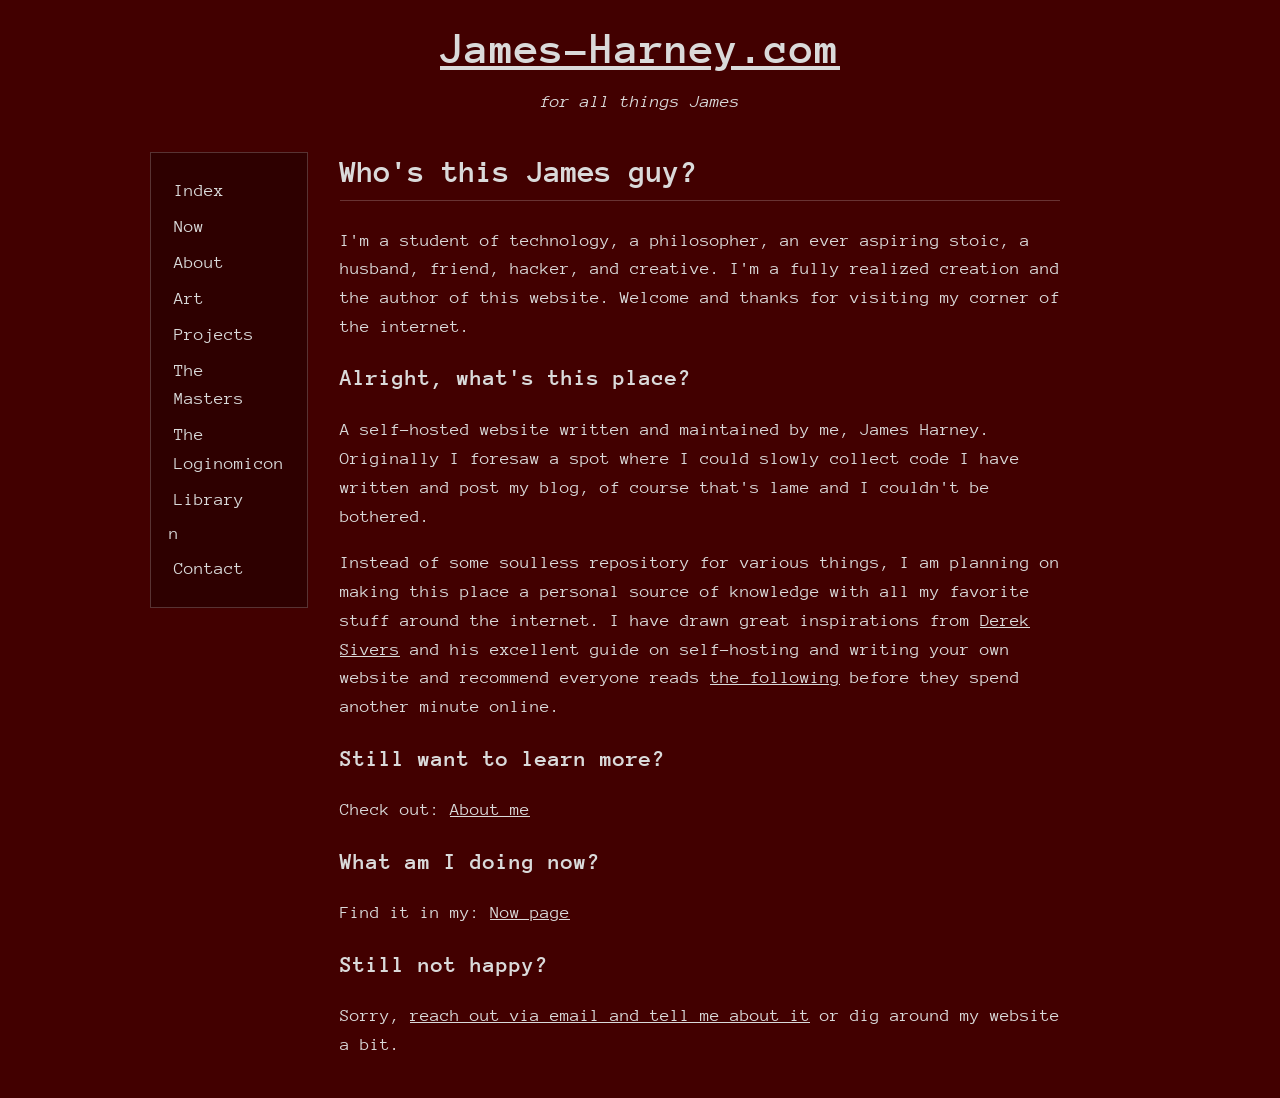
<file: index.html>
<!doctype html>
<html lang="en">
<head>
<meta charset="utf-8">
<title>James Harney's Home Page | index</title>
<meta name="viewport" content="width=device-width, initial-scale=1.0">
<link rel="stylesheet" href="style.css">
</head>
<body>
    <div class="header">
        <h1><a href="index.html">James-Harney.com</a></h1>
        <p class="subtitle">for all things James</p>
    </div>
    <div class="content-area">
        <nav class="menu">
            <a href="index.html">Index</a>
            <a href="now.html">Now</a>
            <a href="about.html">About</a>
            <a href="art.html">Art</a>
            <a href="projects.html">Projects</a>
            <a href="masters.html">The Masters</a>
            <a href="loginomicon.html">The Loginomicon</a>
            <a href="library.html">Library</a>n            <a href="contact.html">Contact</a>
        </nav>
        <div class="main-content">
            <section>
                <h2>Who's this James guy?</h2>
                <p>I'm a student of technology, a philosopher, an ever aspiring stoic, a husband, friend, hacker, and creative. I'm a fully realized creation and the author of this website. Welcome and thanks for visiting my corner of the internet.</p>
                <h3>Alright, what's this place?</h3>
                <p>A <a>self-hosted</a> website written and maintained by me, James Harney. Originally I foresaw a spot where I could slowly collect code I have written and post my blog, of course that's lame and I couldn't be bothered.</p>
                <p>Instead of some soulless repository for various things, I am planning on making this place a personal source of knowledge with all my favorite stuff around the internet. I have drawn great inspirations from <a href="https://sive.rs/">Derek Sivers</a> and his excellent guide on self-hosting and writing your own website and recommend everyone reads <a href="https://sive.rs/ti">the following</a> before they spend another minute online.</p>
                <h3>Still want to learn more?</h3>
                <p>Check out: <a href="about.html">About me</a></p>
                <h3>What am I doing now?</h3>
                <p>Find it in my: <a href="now.html">Now page</a></p>
                <h3>Still not happy?</h3>
                <p>Sorry, <a href="contact.html">reach out via email and tell me about it</a> or dig around my website a bit.</p>
            </section>
        </div>
    </div>
</body>
</html>
</file>
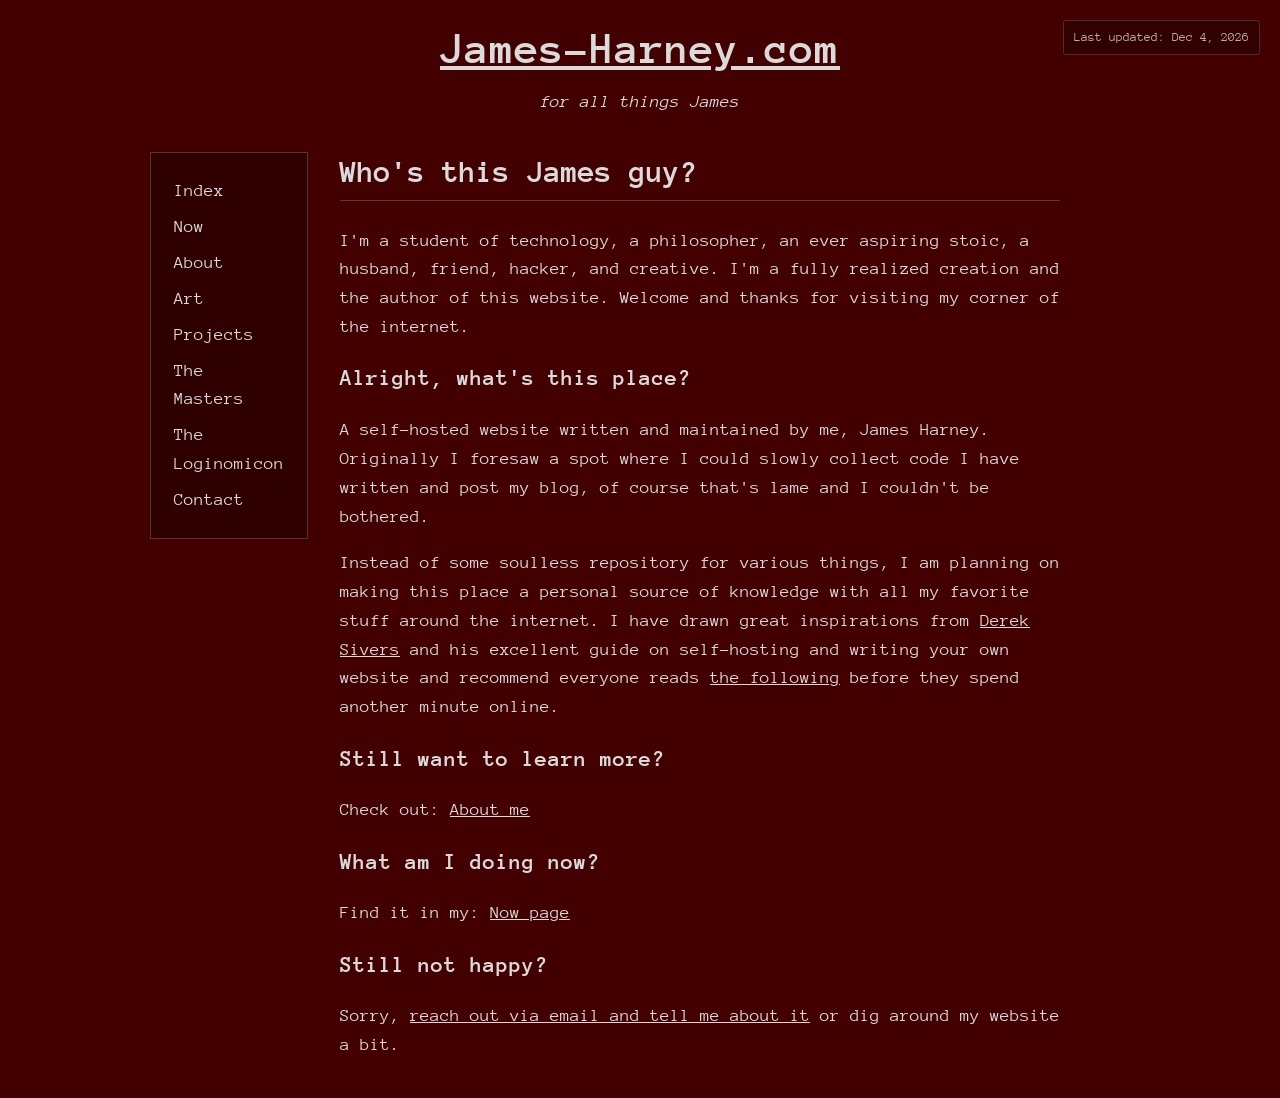
<file: htdocs/index.html>
<!doctype html>
<html lang="en">
<head>
<meta charset="utf-8">
<title>James Harney's Home Page | index</title>
<meta name="viewport" content="width=device-width, initial-scale=1.0">
<link rel="stylesheet" href="style.css">
</head>
<body>
    <div class="header">
        <div class="last-updated">
            Last updated: <span id="lastModified"></span>
        </div>
        <h1><a href="index.html">James-Harney.com</a></h1>
        <p class="subtitle">for all things James</p>
    </div>
    <script>
        document.getElementById('lastModified').textContent = new Date(document.lastModified).toLocaleDateString('en-US', {
            year: 'numeric',
            month: 'short',
            day: 'numeric'
        });
    </script>
    <div class="content-area">
        <nav class="menu">
            <a href="index.html">Index</a>
            <a href="now.html">Now</a>
            <a href="about.html">About</a>
            <a href="art.html">Art</a>
            <a href="projects.html">Projects</a>
            <a href="masters.html">The Masters</a>
            <a href="loginomicon.html">The Loginomicon</a>
            <a href="contact.html">Contact</a>
        </nav>
        <div class="main-content">
            <section>
                <h2>Who's this James guy?</h2>
                <p>I'm a student of technology, a philosopher, an ever aspiring stoic, a husband, friend, hacker, and creative. I'm a fully realized creation and the author of this website. Welcome and thanks for visiting my corner of the internet.</p>
                <h3>Alright, what's this place?</h3>
                <p>A <a>self-hosted</a> website written and maintained by me, James Harney. Originally I foresaw a spot where I could slowly collect code I have written and post my blog, of course that's lame and I couldn't be bothered.</p>
                <p>Instead of some soulless repository for various things, I am planning on making this place a personal source of knowledge with all my favorite stuff around the internet. I have drawn great inspirations from <a href="https://sive.rs/">Derek Sivers</a> and his excellent guide on self-hosting and writing your own website and recommend everyone reads <a href="https://sive.rs/ti">the following</a> before they spend another minute online.</p>
                <h3>Still want to learn more?</h3>
                <p>Check out: <a href="about.html">About me</a></p>
                <h3>What am I doing now?</h3>
                <p>Find it in my: <a href="now.html">Now page</a></p>
                <h3>Still not happy?</h3>
                <p>Sorry, <a href="contact.html">reach out via email and tell me about it</a> or dig around my website a bit.</p>
            </section>
        </div>
    </div>
</body>
</html>
</file>
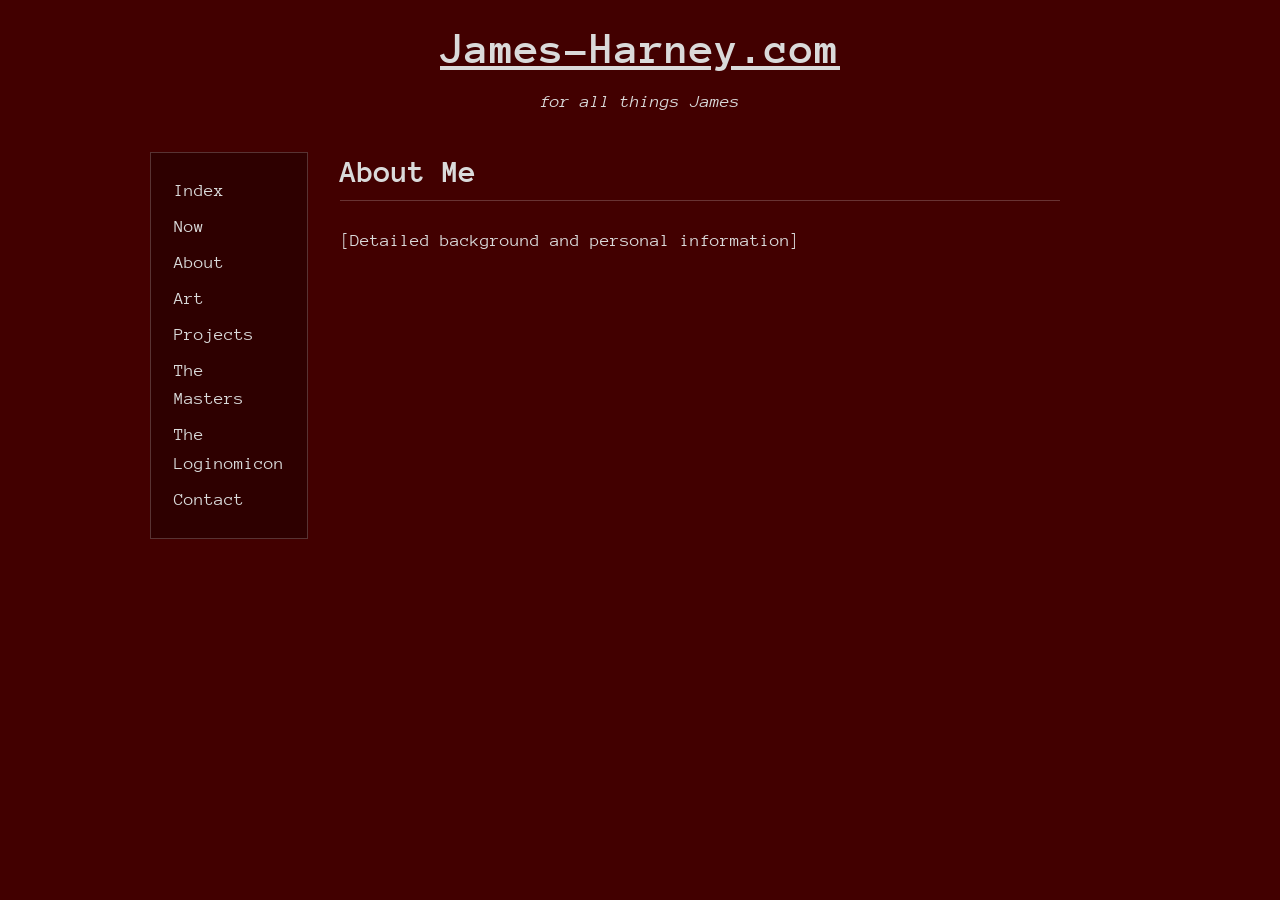
<file: about.html>
<!doctype html>
<html lang="en">
<head>
<meta charset="utf-8">
<title>James Harney's About Page | about</title>
<meta name="viewport" content="width=device-width, initial-scale=1.0">
<link rel="stylesheet" href="style.css">
</head>
<body>
    <div class="header">
        <h1><a href="index.html">James-Harney.com</a></h1>
        <p class="subtitle">for all things James</p>
    </div>
    <div class="content-area">
        <nav class="menu">
            <a href="index.html">Index</a>
            <a href="now.html">Now</a>
            <a href="about.html">About</a>
            <a href="art.html">Art</a>
            <a href="projects.html">Projects</a>
            <a href="masters.html">The Masters</a>
            <a href="loginomicon.html">The Loginomicon</a>
            <a href="contact.html">Contact</a>
        </nav>
        <div class="main-content">
            <section>
                <h2>About Me</h2>
                <p>[Detailed background and personal information]</p>
            </section>
        </div>
    </div>
</body>
</html>
</file>
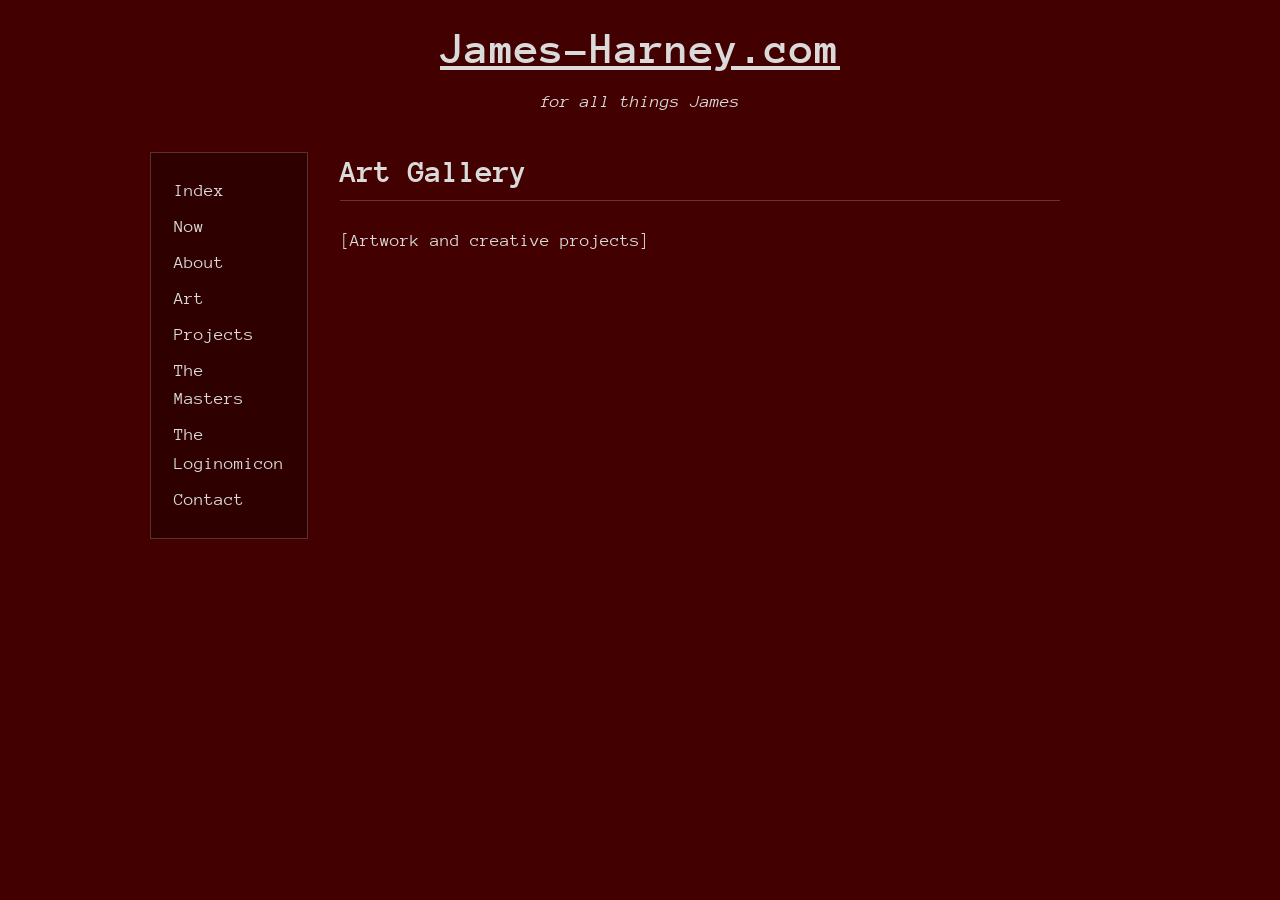
<file: art.html>
<!doctype html>
<html lang="en">
<head>
<meta charset="utf-8">
<title>James Harney's Art | art</title>
<meta name="viewport" content="width=device-width, initial-scale=1.0">
<link rel="stylesheet" href="style.css">
</head>
<body>
    <div class="header">
        <h1><a href="index.html">James-Harney.com</a></h1>
        <p class="subtitle">for all things James</p>
    </div>
    <div class="content-area">
        <nav class="menu">
            <a href="index.html">Index</a>
            <a href="now.html">Now</a>
            <a href="about.html">About</a>
            <a href="art.html">Art</a>
            <a href="projects.html">Projects</a>
            <a href="masters.html">The Masters</a>
            <a href="loginomicon.html">The Loginomicon</a>
            <a href="contact.html">Contact</a>
        </nav>
        <div class="main-content">
            <section>
                <h2>Art Gallery</h2>
                <p>[Artwork and creative projects]</p>
            </section>
        </div>
    </div>
</body>
</html>
</file>
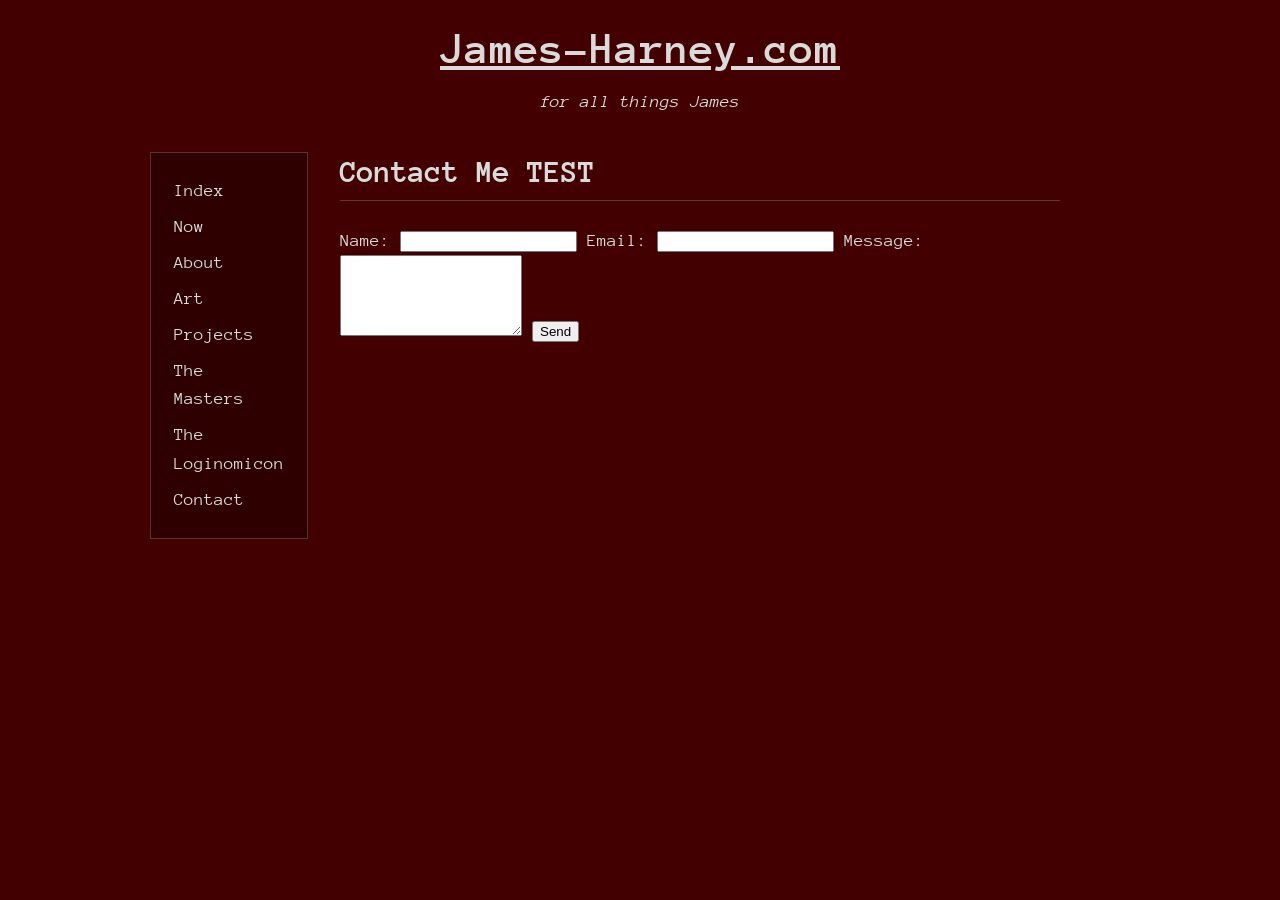
<file: contact.html>
<!doctype html>
<html lang="en">
<head>
<meta charset="utf-8">
<title>James Harney's Contact Page | contact</title>
<meta name="viewport" content="width=device-width, initial-scale=1.0">
<link rel="stylesheet" href="style.css">
</head>
<body>
    <div class="header">
        <h1><a href="index.html">James-Harney.com</a></h1>
        <p class="subtitle">for all things James</p>
    </div>
    <div class="content-area">
        <nav class="menu">
            <a href="index.html">Index</a>
            <a href="now.html">Now</a>
            <a href="about.html">About</a>
            <a href="art.html">Art</a>
            <a href="projects.html">Projects</a>
            <a href="masters.html">The Masters</a>
            <a href="loginomicon.html">The Loginomicon</a>
            <a href="contact.html">Contact</a>
        </nav>
        <div class="main-content">
            <section>
                <h2>Contact Me TEST</h2>
                <form action="process_form.php" method="post">
                    <label for="name">Name:</label>
                    <input type="text" id="name" name="name" required>
                    
                    <label for="email">Email:</label>
                    <input type="email" id="email" name="email" required>
                    
                    <label for="message">Message:</label>
                    <textarea id="message" name="message" rows="5" required></textarea>
                    
                    <button type="submit">Send</button>
                </form>
            </section>
        </div>
    </div>
</body>

</html>
</file>
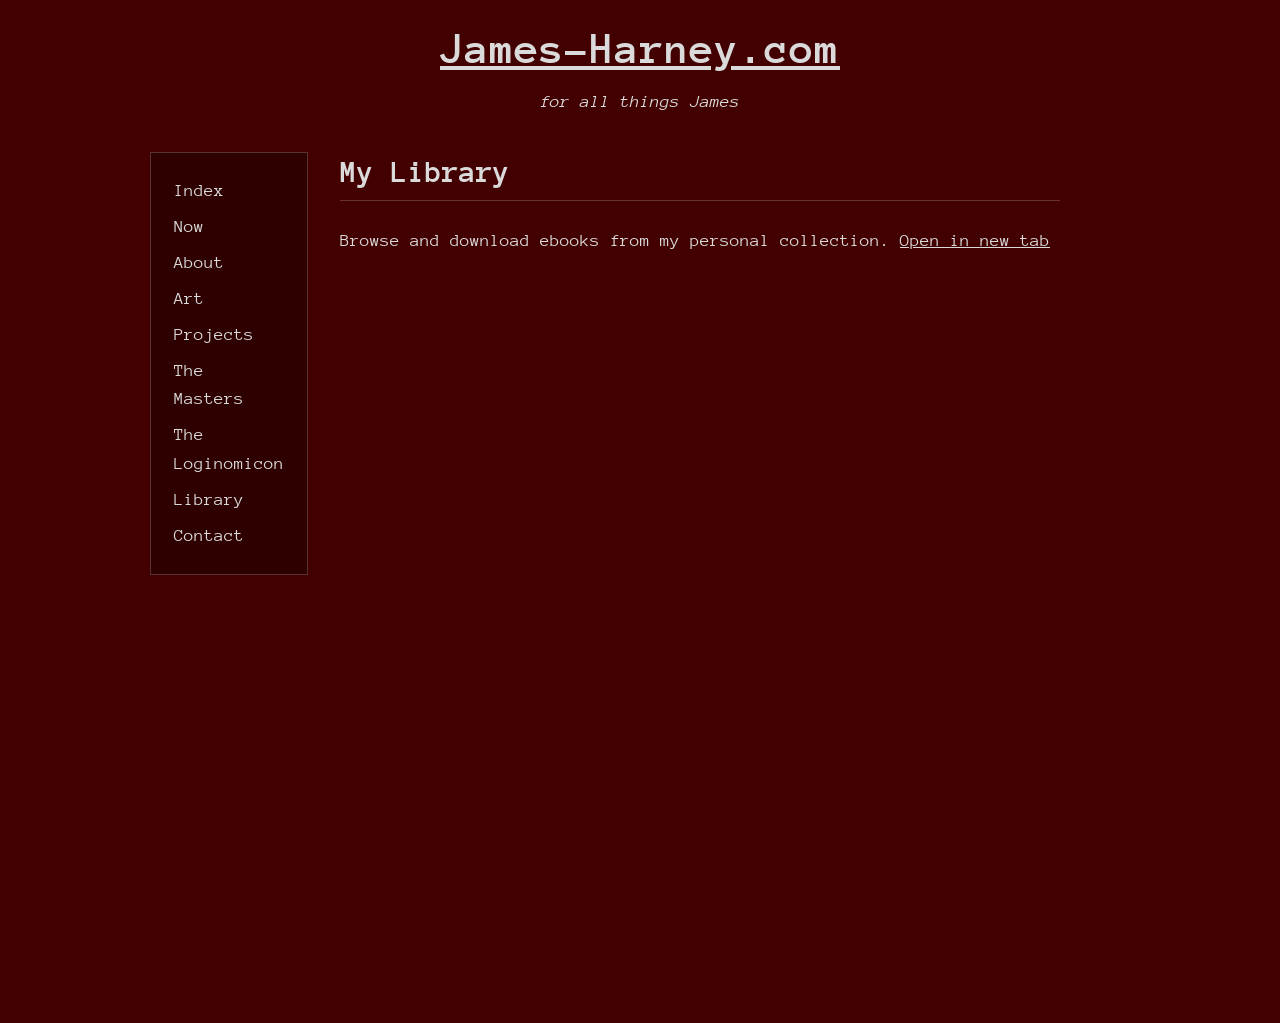
<file: library.html>
<!doctype html>
<html lang="en">
<head>
<meta charset="utf-8">
<title>James Harney's Home Page | Library</title>
<meta name="viewport" content="width=device-width, initial-scale=1.0">
<link rel="stylesheet" href="style.css">
<style>
.library-frame {
    width: 100%;
    height: 80vh;
    border: none;
    border-radius: 4px;
}
</style>
</head>
<body>
    <div class="header">
        <h1><a href="index.html">James-Harney.com</a></h1>
        <p class="subtitle">for all things James</p>
    </div>
    <div class="content-area">
        <nav class="menu">
            <a href="index.html">Index</a>
            <a href="now.html">Now</a>
            <a href="about.html">About</a>
            <a href="art.html">Art</a>
            <a href="projects.html">Projects</a>
            <a href="masters.html">The Masters</a>
            <a href="loginomicon.html">The Loginomicon</a>
            <a href="library.html">Library</a>
            <a href="contact.html">Contact</a>
        </nav>
        <div class="main-content">
            <section>
                <h2>My Library</h2>
                <p>Browse and download ebooks from my personal collection. <a href="https://books.james-harney.com" target="_blank">Open in new tab</a></p>
                <iframe src="https://books.james-harney.com" class="library-frame"></iframe>
            </section>
        </div>
    </div>
</body>
</html>
</file>
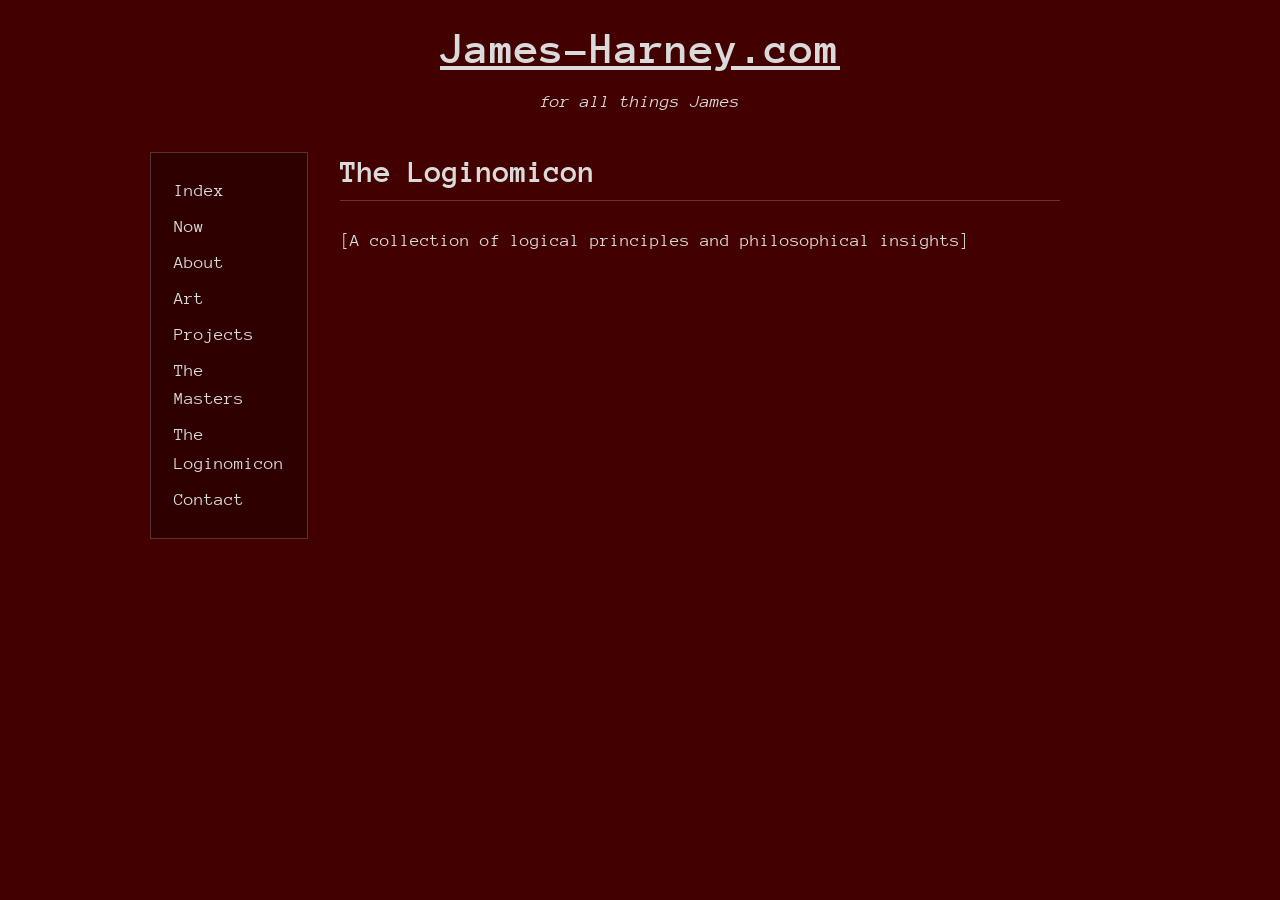
<file: loginomicon.html>
<!doctype html>
<html lang="en">
<head>
<meta charset="utf-8">
<title>James Harney's Loginomicon | loginomicon</title>
<meta name="viewport" content="width=device-width, initial-scale=1.0">
<link rel="stylesheet" href="style.css">
</head>
<body>
    <div class="header">
        <h1><a href="index.html">James-Harney.com</a></h1>
        <p class="subtitle">for all things James</p>
    </div>
    <div class="content-area">
        <nav class="menu">
            <a href="index.html">Index</a>
            <a href="now.html">Now</a>
            <a href="about.html">About</a>
            <a href="art.html">Art</a>
            <a href="projects.html">Projects</a>
            <a href="masters.html">The Masters</a>
            <a href="loginomicon.html">The Loginomicon</a>
            <a href="contact.html">Contact</a>
        </nav>
        <div class="main-content">
            <section>
                <h2>The Loginomicon</h2>
                <p>[A collection of logical principles and philosophical insights]</p>
            </section>
        </div>
    </div>
</body>
</html>
</file>
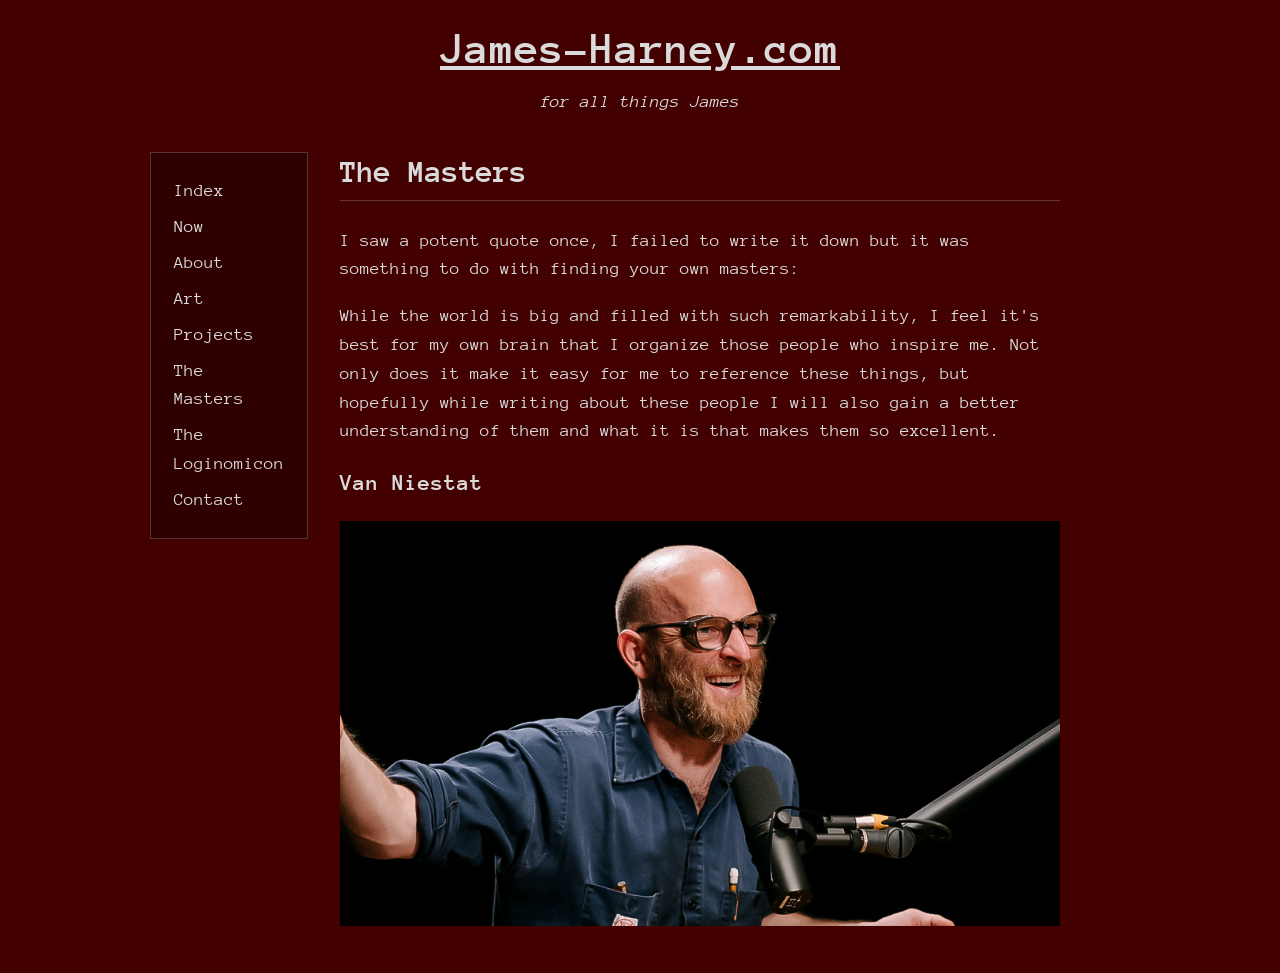
<file: masters.html>
<!doctype html>
<html lang="en">
<head>
<meta charset="utf-8">
<title>James Harney's Masters Page | masters</title>
<meta name="viewport" content="width=device-width, initial-scale=1.0">
<link rel="stylesheet" href="style.css">
</head>
<body>
    <div class="header">
        <h1><a href="index.html">James-Harney.com</a></h1>
        <p class="subtitle">for all things James</p>
    </div>
    <div class="content-area">
        <nav class="menu">
            <a href="index.html">Index</a>
            <a href="now.html">Now</a>
            <a href="about.html">About</a>
            <a href="art.html">Art</a>
            <a href="projects.html">Projects</a>
            <a href="masters.html">The Masters</a>
            <a href="loginomicon.html">The Loginomicon</a>
            <a href="contact.html">Contact</a>
        </nav>
        <div class="main-content">
            <section>
                <h2>The Masters</h2>
                <p>I saw a potent quote once, I failed to write it down but it was something to do with finding your own masters:</p>
                <p>While the world is big and filled with such remarkability, I feel it's best for my own brain that I organize those people who inspire me. Not only does it make it easy for me to reference these things, but hopefully while writing about these people I will also gain a better understanding of them and what it is that makes them so excellent.</p>
            </section>
            <section>
                <h3>Van Niestat</h3>
                <p>
                    <img src="img/Van-Neistat.jpg" alt="Van Neistat" style="width: 100%;">
                    <p></p>
                </p>
            </section>
        </div>
    </div>
</body>
</html>
</file>
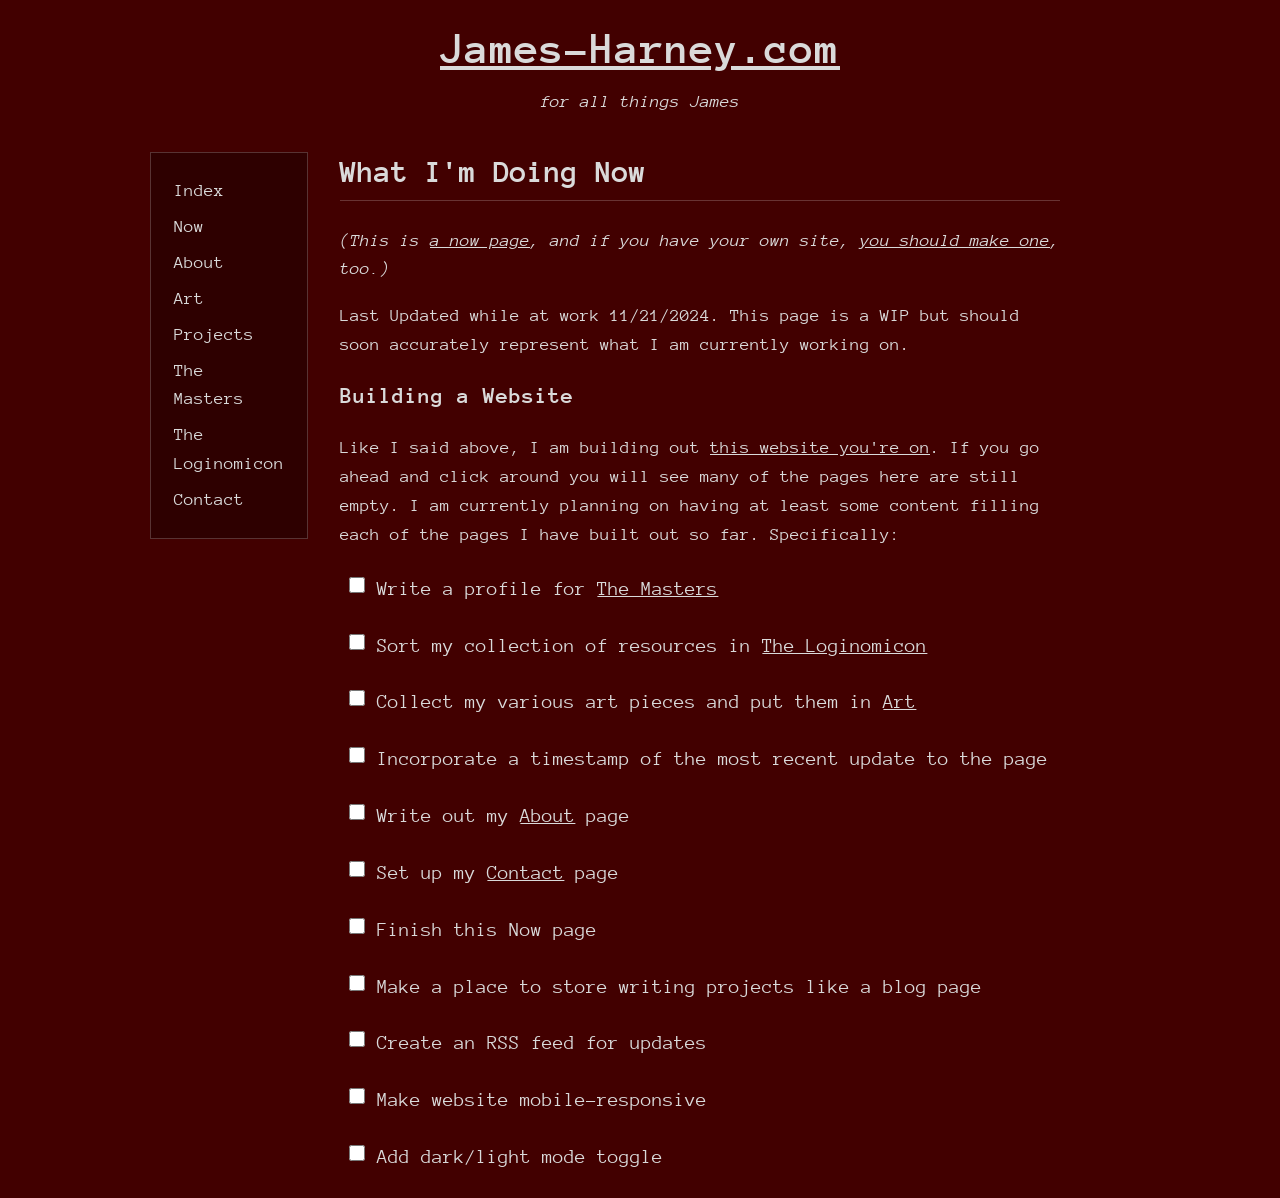
<file: now.html>
<!doctype html>
<html lang="en">
<head>
<meta charset="utf-8">
<title>James Harney's Now Page | now</title>
<meta name="viewport" content="width=device-width, initial-scale=1.0">
<link rel="stylesheet" href="style.css">
</head>
<body>
    <div class="header">
        <h1><a href="index.html">James-Harney.com</a></h1>
        <p class="subtitle">for all things James</p>
    </div>
    <div class="content-area">
        <nav class="menu">
            <a href="index.html">Index</a>
            <a href="now.html">Now</a>
            <a href="about.html">About</a>
            <a href="art.html">Art</a>
            <a href="projects.html">Projects</a>
            <a href="masters.html">The Masters</a>
            <a href="loginomicon.html">The Loginomicon</a>
            <a href="contact.html">Contact</a>
        </nav>
        <div class="main-content">
            <section>
                <h2>What I'm Doing Now</h2>
                <p class="subtitle">(This is <a href="https://nownownow.com/about">a now page</a>, and if you have your own site, <a href="https://nownownow.com/about">you should make one</a>, too.)</p>
                <p>Last Updated while at work 11/21/2024. This page is a WIP but should soon accurately represent what I am currently working on.</p>
                <h3>Building a Website</h3>
                <p>Like I said above, I am building out <a href="index.html">this website you're on</a>. If you go ahead and click around you will see many of the pages here are still empty. I am currently planning on having at least some content filling each of the pages I have built out so far. Specifically:</p>
                <div class="section">
                    <div class="checklist">
                      <label class="checklist-item">
                        <input type="checkbox">
                        <span class="task-text">Write a profile for <a href="masters.html">The Masters</a></span>
                      </label>
                      <label class="checklist-item">
                        <input type="checkbox">
                        <span class="task-text">Sort my collection of resources in <a href="loginomicon.html">The Loginomicon</a></span>
                      </label>
                      <label class="checklist-item">
                        <input type="checkbox">
                        <span class="task-text">Collect my various art pieces and put them in <a href="art.html">Art</a></span>
                      </label>
                      <label class="checklist-item">
                        <input type="checkbox">
                        <span class="task-text">Incorporate a timestamp of the most recent update to the page</span>
                      </label>
                      <label class="checklist-item">
                        <input type="checkbox">
                        <span class="task-text">Write out my <a href="about.html">About</a> page</span>
                      </label>
                      <label class="checklist-item">
                        <input type="checkbox">
                        <span class="task-text">Set up my <a href="contact.html">Contact</a> page</span>
                      </label>
                      <label class="checklist-item">
                        <input type="checkbox">
                        <span class="task-text">Finish this Now page</span>
                      </label>
                      <label class="checklist-item">
                        <input type="checkbox">
                        <span class="task-text">Make a place to store writing projects like a blog page</span>
                      </label>
                      <label class="checklist-item">
                        <input type="checkbox">
                        <span class="task-text">Create an RSS feed for updates</span>
                      </label>
                      <label class="checklist-item">
                        <input type="checkbox">
                        <span class="task-text">Make website mobile-responsive</span>
                      </label>
                      <label class="checklist-item">
                        <input type="checkbox">
                        <span class="task-text">Add dark/light mode toggle</span>
                      </label>
                    </div>
                </div>
            </section>
        </div>
    </div>
</body>
</html>
</file>
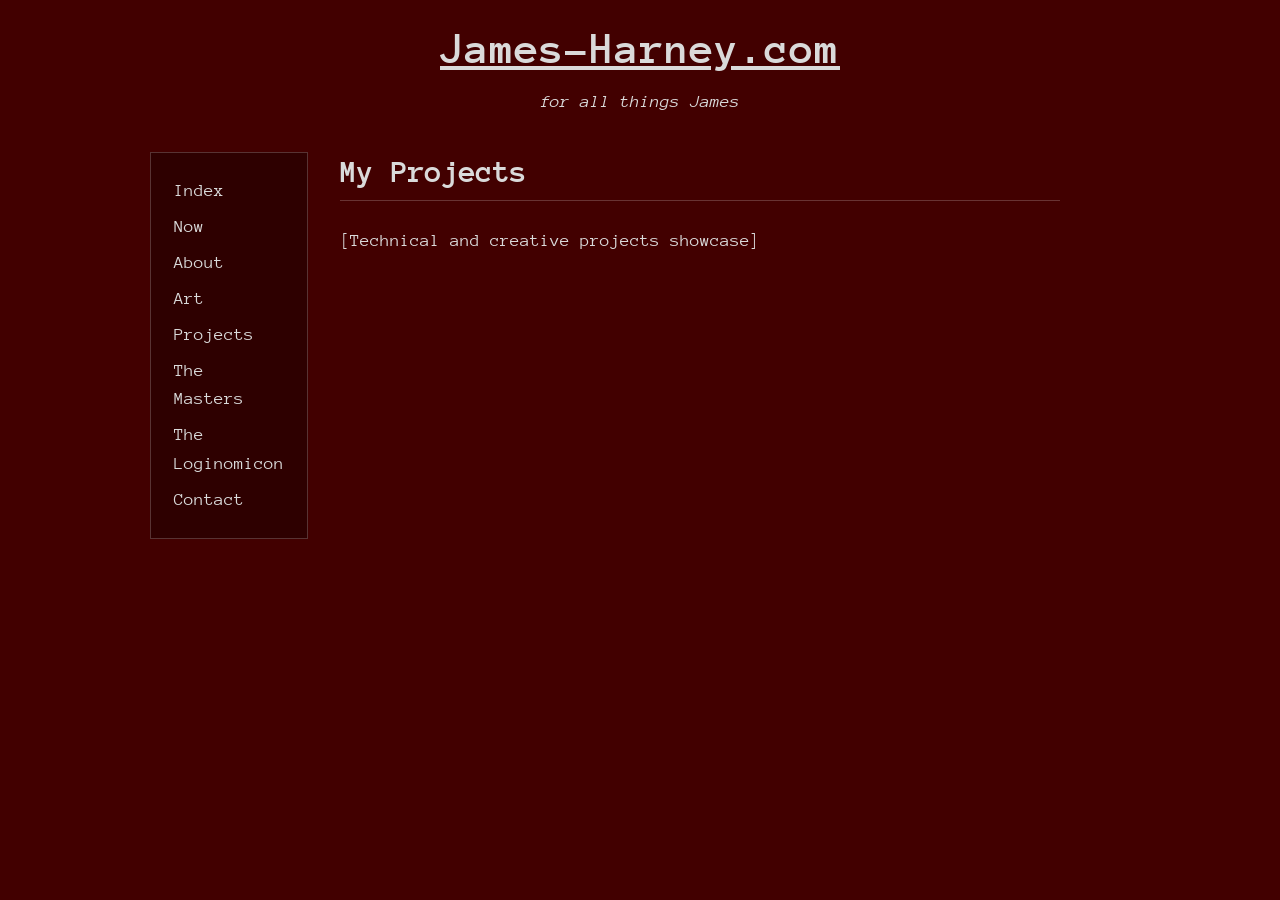
<file: projects.html>
<!doctype html>
<html lang="en">
<head>
<meta charset="utf-8">
<title>James Harney's Projects | projects</title>
<meta name="viewport" content="width=device-width, initial-scale=1.0">
<link rel="stylesheet" href="style.css">
</head>
<body>
    <div class="header">
        <h1><a href="index.html">James-Harney.com</a></h1>
        <p class="subtitle">for all things James</p>
    </div>
    <div class="content-area">
        <nav class="menu">
            <a href="index.html">Index</a>
            <a href="now.html">Now</a>
            <a href="about.html">About</a>
            <a href="art.html">Art</a>
            <a href="projects.html">Projects</a>
            <a href="masters.html">The Masters</a>
            <a href="loginomicon.html">The Loginomicon</a>
            <a href="contact.html">Contact</a>
        </nav>
        <div class="main-content">
            <section>
                <h2>My Projects</h2>
                <p>[Technical and creative projects showcase]</p>
            </section>
        </div>
    </div>
</body>
</html>
</file>
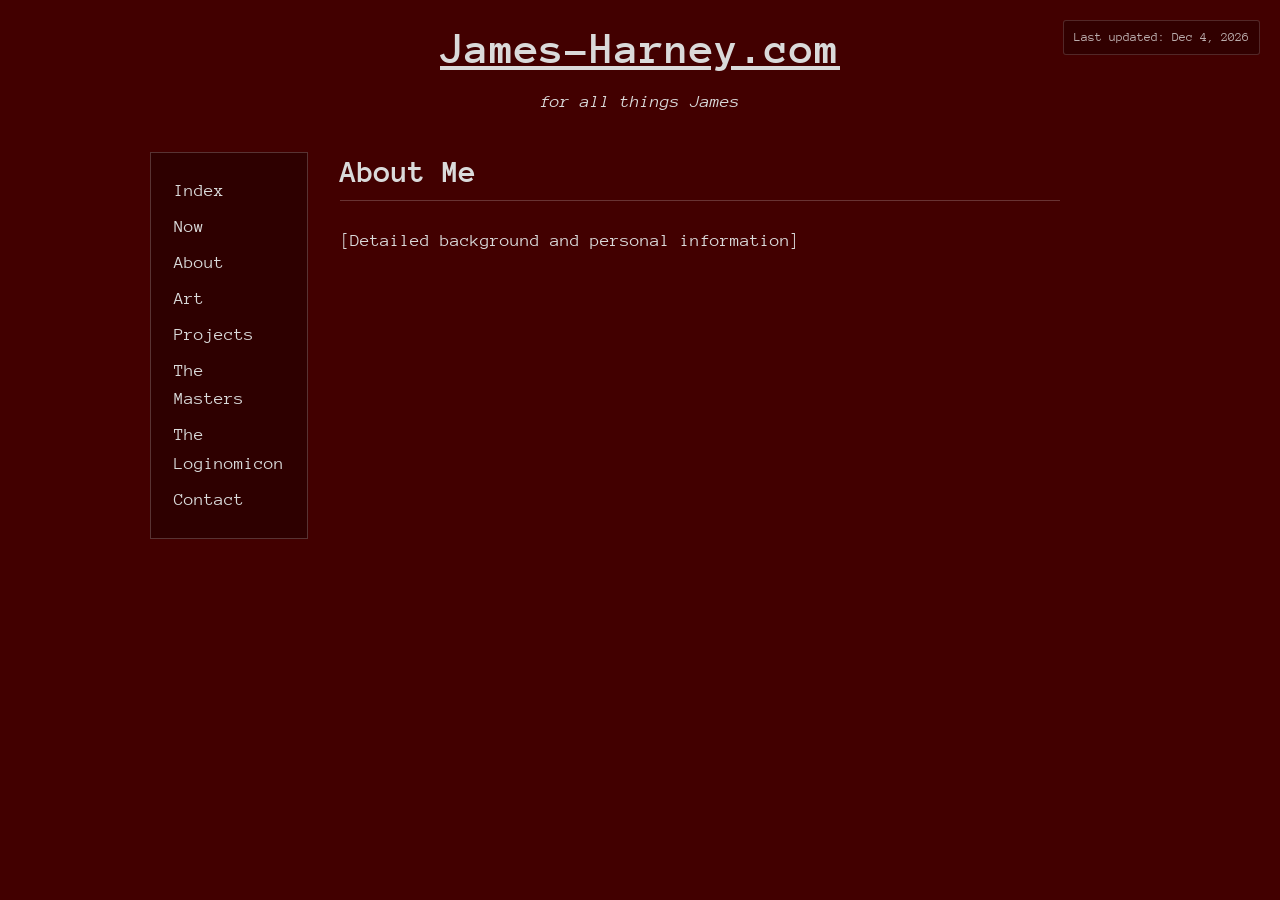
<file: htdocs/about.html>
<!doctype html>
<html lang="en">
<head>
<meta charset="utf-8">
<title>James Harney's About Page | about</title>
<meta name="viewport" content="width=device-width, initial-scale=1.0">
<link rel="stylesheet" href="style.css">
</head>
<body>
    <div class="header">
        <div class="last-updated">
            Last updated: <span id="lastModified"></span>
        </div>
        <h1><a href="index.html">James-Harney.com</a></h1>
        <p class="subtitle">for all things James</p>
    </div>
    <script>
        document.getElementById('lastModified').textContent = new Date(document.lastModified).toLocaleDateString('en-US', {
            year: 'numeric',
            month: 'short',
            day: 'numeric'
        });
    </script>
    <div class="content-area">
        <nav class="menu">
            <a href="index.html">Index</a>
            <a href="now.html">Now</a>
            <a href="about.html">About</a>
            <a href="art.html">Art</a>
            <a href="projects.html">Projects</a>
            <a href="masters.html">The Masters</a>
            <a href="loginomicon.html">The Loginomicon</a>
            <a href="contact.html">Contact</a>
        </nav>
        <div class="main-content">
            <section>
                <h2>About Me</h2>
                <p>[Detailed background and personal information]</p>
            </section>
        </div>
    </div>
</body>
</html>
</file>
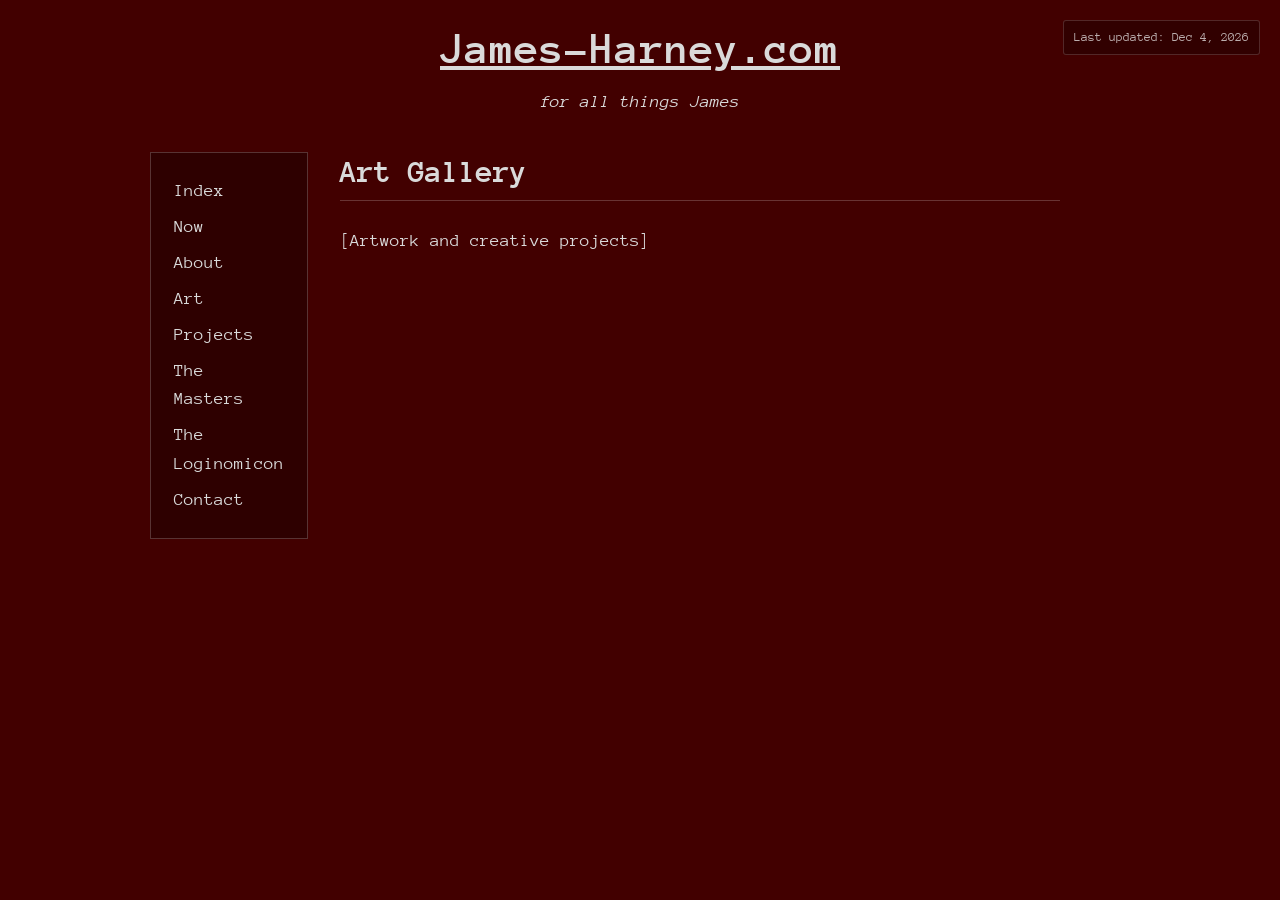
<file: htdocs/art.html>
<!doctype html>
<html lang="en">
<head>
<meta charset="utf-8">
<title>James Harney's Art | art</title>
<meta name="viewport" content="width=device-width, initial-scale=1.0">
<link rel="stylesheet" href="style.css">
</head>
<body>
    <div class="header">
        <div class="last-updated">
            Last updated: <span id="lastModified"></span>
        </div>
        <h1><a href="index.html">James-Harney.com</a></h1>
        <p class="subtitle">for all things James</p>
    </div>
    <script>
        document.getElementById('lastModified').textContent = new Date(document.lastModified).toLocaleDateString('en-US', {
            year: 'numeric',
            month: 'short',
            day: 'numeric'
        });
    </script>
    <div class="content-area">
        <nav class="menu">
            <a href="index.html">Index</a>
            <a href="now.html">Now</a>
            <a href="about.html">About</a>
            <a href="art.html">Art</a>
            <a href="projects.html">Projects</a>
            <a href="masters.html">The Masters</a>
            <a href="loginomicon.html">The Loginomicon</a>
            <a href="contact.html">Contact</a>
        </nav>
        <div class="main-content">
            <section>
                <h2>Art Gallery</h2>
                <p>[Artwork and creative projects]</p>
            </section>
        </div>
    </div>
</body>
</html>
</file>
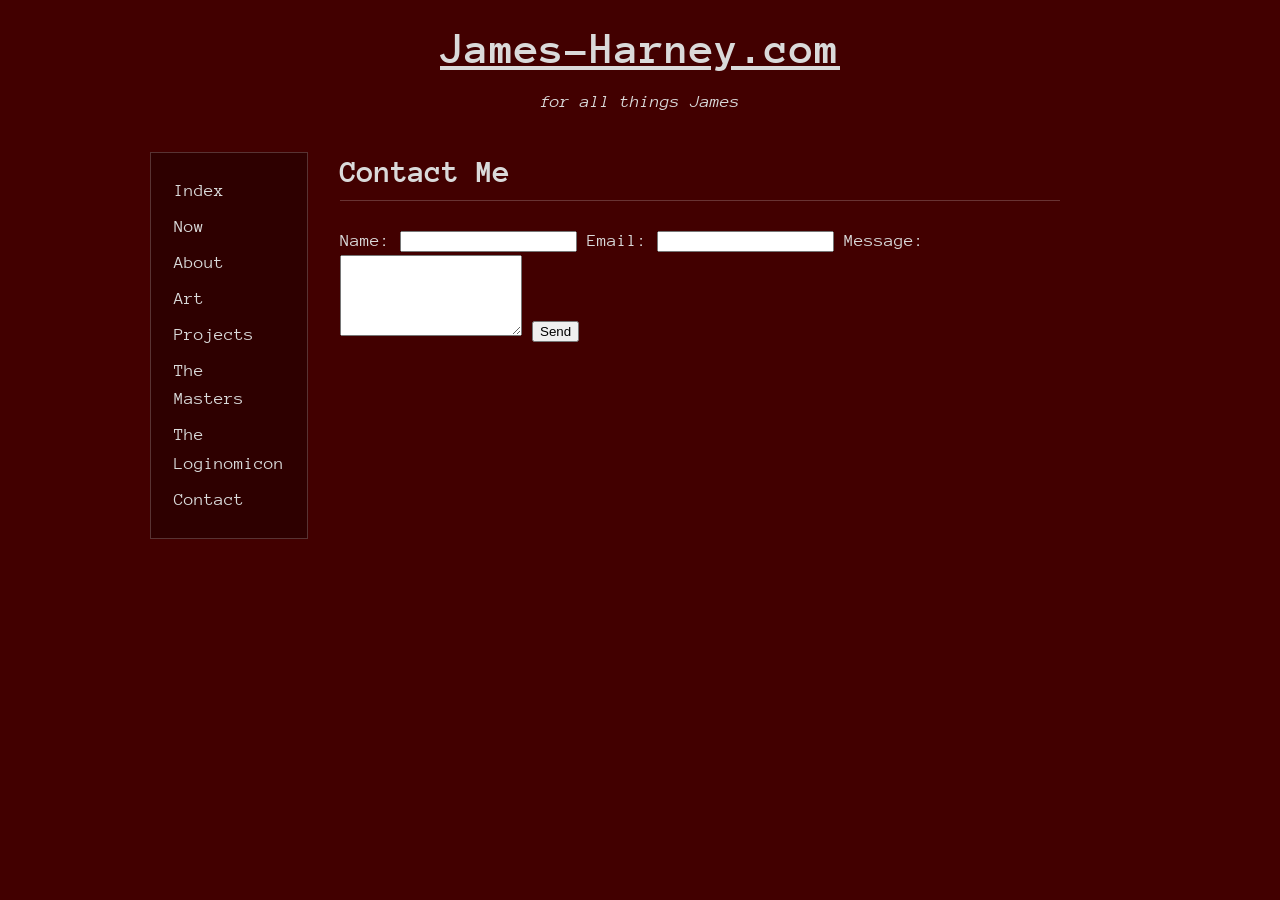
<file: htdocs/contact.html>
<!doctype html>
<html lang="en">
<head>
<meta charset="utf-8">
<title>James Harney's Contact Page | contact</title>
<meta name="viewport" content="width=device-width, initial-scale=1.0">
<link rel="stylesheet" href="style.css">
</head>
<body>
    <div class="header">
        <h1><a href="index.html">James-Harney.com</a></h1>
        <p class="subtitle">for all things James</p>
    </div>
    <div class="content-area">
        <nav class="menu">
            <a href="index.html">Index</a>
            <a href="now.html">Now</a>
            <a href="about.html">About</a>
            <a href="art.html">Art</a>
            <a href="projects.html">Projects</a>
            <a href="masters.html">The Masters</a>
            <a href="loginomicon.html">The Loginomicon</a>
            <a href="contact.html">Contact</a>
        </nav>
        <div class="main-content">
            <section>
                <h2>Contact Me</h2>
                <form action="process_form.php" method="post">
                    <label for="name">Name:</label>
                    <input type="text" id="name" name="name" required>
                    
                    <label for="email">Email:</label>
                    <input type="email" id="email" name="email" required>
                    
                    <label for="message">Message:</label>
                    <textarea id="message" name="message" rows="5" required></textarea>
                    
                    <button type="submit">Send</button>
                </form>
            </section>
        </div>
    </div>
</body>

</html>
</file>
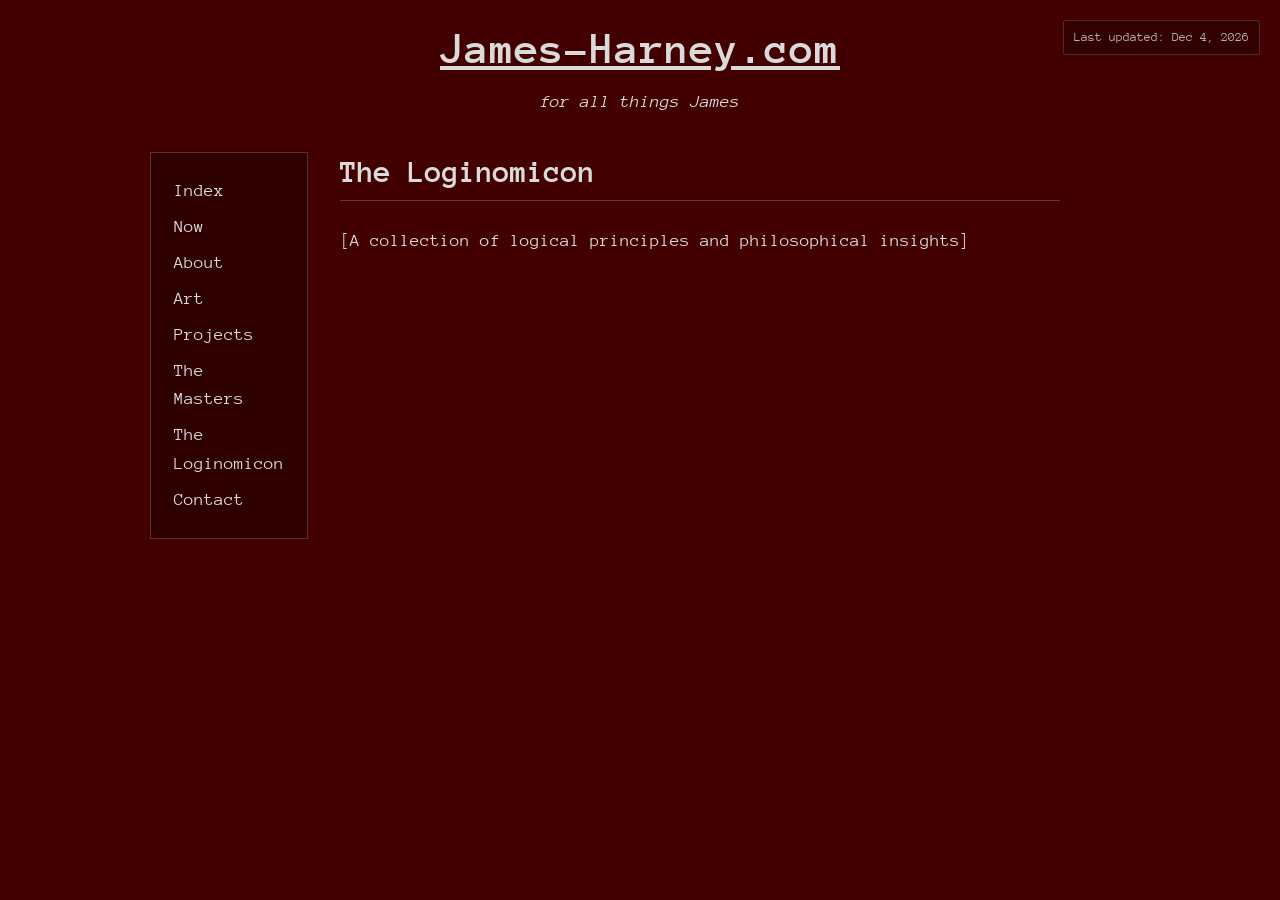
<file: htdocs/loginomicon.html>
<!doctype html>
<html lang="en">
<head>
<meta charset="utf-8">
<title>James Harney's Loginomicon | loginomicon</title>
<meta name="viewport" content="width=device-width, initial-scale=1.0">
<link rel="stylesheet" href="style.css">
</head>
<body>
    <div class="header">
        <div class="last-updated">
            Last updated: <span id="lastModified"></span>
        </div>
        <h1><a href="index.html">James-Harney.com</a></h1>
        <p class="subtitle">for all things James</p>
    </div>
    <script>
        document.getElementById('lastModified').textContent = new Date(document.lastModified).toLocaleDateString('en-US', {
            year: 'numeric',
            month: 'short',
            day: 'numeric'
        });
    </script>
    <div class="content-area">
        <nav class="menu">
            <a href="index.html">Index</a>
            <a href="now.html">Now</a>
            <a href="about.html">About</a>
            <a href="art.html">Art</a>
            <a href="projects.html">Projects</a>
            <a href="masters.html">The Masters</a>
            <a href="loginomicon.html">The Loginomicon</a>
            <a href="contact.html">Contact</a>
        </nav>
        <div class="main-content">
            <section>
                <h2>The Loginomicon</h2>
                <p>[A collection of logical principles and philosophical insights]</p>
            </section>
        </div>
    </div>
</body>
</html>
</file>
<file: style.css>
@font-face {
  font-family: 'Anonymous Pro';
  src: url('/fonts/Anonymous_Pro/AnonymousPro-Regular.ttf') format('truetype');
  font-weight: normal;
  font-style: normal;
}

@font-face {
  font-family: 'Anonymous Pro';
  src: url('/fonts/Anonymous_Pro/AnonymousPro-Bold.ttf') format('truetype');
  font-weight: bold;
  font-style: normal;
}

@font-face {
  font-family: 'Anonymous Pro';
  src: url('/fonts/Anonymous_Pro/AnonymousPro-Italic.ttf') format('truetype');
  font-weight: normal;
  font-style: italic;
}

@font-face {
  font-family: 'Anonymous Pro';
  src: url('/fonts/Anonymous_Pro/AnonymousPro-BoldItalic.ttf') format('truetype');
  font-weight: bold;
  font-style: italic;
}

:root {
  --primary-color: #420000;
  --text-color: #dadada;
  --link-color: #ffffff;
  --menu-bg: rgba(0, 0, 0, 0.3);
}

body {
  margin: 0;
  padding: 20px;
  font-family: 'Anonymous Pro', monospace;
  font-size: 18px;
  line-height: 1.6;
  color: var(--text-color);
  background-color: var(--primary-color);
}

.header {
  text-align: center;
  width: 100%;
  margin-bottom: 2em;
}

a {
  color: var(--link_color);
  text-decoration: bold;
}

a:hover {
  color: darkred;
  text-decoration: none;
}

h1 { 
  font-size: 2.5em; 
  margin: 0;
}

.subtitle {
  font-style: italic;
  margin: 0.5em 0;
}

h1, h2, h3 {
  font-family: 'Anonymous Pro', monospace;
  line-height: 1.3;
}

h2 { 
  font-size: 1.75em; 
  border-bottom: 1px solid rgba(255, 255, 255, 0.2);
  padding-bottom: 0.2em;
  margin-top: 0;
}

h3 { font-size: 1.25em; }

.content-area {
  position: relative;
  max-width: 800px;
  margin: 0 auto;
  padding: 0 0 0 200px;
}

.main-content {
  max-width: 40em;
}

.menu {
  position: absolute;
  left: 10px;
  top: 0;
  background: var(--menu-bg);
  padding: 1em;
  border: 1px solid rgba(255, 255, 255, 0.2);
  width: 120px;
}

.menu a {
  display: block;
  padding: 0.1em .3em;
  margin: 0.2em 0;
  text-decoration: none;
}

.menu a:hover {
  background: rgba(255, 255, 255, 0.1);
}

.checklist {
  display: flex;
  flex-direction: column;
  gap: 0.8em;
}

.checklist-item {
  display: flex;
  align-items: flex-start;
  gap: 0.5em;
  cursor: pointer;
  padding: 0.3em;
  transition: opacity 0.2s;
}

.checklist-item:hover {
  opacity: 0.8;
}

.checklist-item input[type="checkbox"] {
  width: 1.2em;
  height: 1.2em;
  cursor: pointer;
  margin-top: 0.3em;
}

.checklist-item input[type="checkbox"]:checked + .task-text {
  text-decoration: line-through;
  opacity: 0.6;
}

.task-text {
  font-size: 1.1em;
  transition: all 0.2s;
}
</file>
<file: htdocs/style.css>
@font-face {
  font-family: 'Anonymous Pro';
  src: url('/fonts/Anonymous_Pro/AnonymousPro-Regular.ttf') format('truetype');
  font-weight: normal;
  font-style: normal;
}

@font-face {
  font-family: 'Anonymous Pro';
  src: url('/fonts/Anonymous_Pro/AnonymousPro-Bold.ttf') format('truetype');
  font-weight: bold;
  font-style: normal;
}

@font-face {
  font-family: 'Anonymous Pro';
  src: url('/fonts/Anonymous_Pro/AnonymousPro-Italic.ttf') format('truetype');
  font-weight: normal;
  font-style: italic;
}

@font-face {
  font-family: 'Anonymous Pro';
  src: url('/fonts/Anonymous_Pro/AnonymousPro-BoldItalic.ttf') format('truetype');
  font-weight: bold;
  font-style: italic;
}

:root {
  --primary-color: #420000;
  --text-color: #dadada;
  --link-color: #ffffff;
  --menu-bg: rgba(0, 0, 0, 0.3);
}

body {
  margin: 0;
  padding: 20px;
  font-family: 'Anonymous Pro', monospace;
  font-size: 18px;
  line-height: 1.6;
  color: var(--text-color);
  background-color: var(--primary-color);
}

.header {
  text-align: center;
  width: 100%;
  margin-bottom: 2em;
  position: relative;
}

.last-updated {
  position: absolute;
  top: 0;
  right: 0;
  font-size: 0.7em;
  color: var(--text-color);
  background: var(--menu-bg);
  padding: 0.5em 0.8em;
  border: 1px solid rgba(255, 255, 255, 0.2);
  border-radius: 3px;
  opacity: 0.8;
  font-family: 'Anonymous Pro', monospace;
}

a {
  color: var(--link_color);
  text-decoration: bold;
}

a:hover {
  color: darkred;
  text-decoration: none;
}

h1 { 
  font-size: 2.5em; 
  margin: 0;
}

.subtitle {
  font-style: italic;
  margin: 0.5em 0;
}

h1, h2, h3 {
  font-family: 'Anonymous Pro', monospace;
  line-height: 1.3;
}

h2 { 
  font-size: 1.75em; 
  border-bottom: 1px solid rgba(255, 255, 255, 0.2);
  padding-bottom: 0.2em;
  margin-top: 0;
}

h3 { font-size: 1.25em; }

.content-area {
  position: relative;
  max-width: 800px;
  margin: 0 auto;
  padding: 0 0 0 200px;
}

.main-content {
  max-width: 40em;
}

.menu {
  position: absolute;
  left: 10px;
  top: 0;
  background: var(--menu-bg);
  padding: 1em;
  border: 1px solid rgba(255, 255, 255, 0.2);
  width: 120px;
}

.menu a {
  display: block;
  padding: 0.1em .3em;
  margin: 0.2em 0;
  text-decoration: none;
}

.menu a:hover {
  background: rgba(255, 255, 255, 0.1);
}

.checklist {
  display: flex;
  flex-direction: column;
  gap: 0.8em;
}

.checklist-item {
  display: flex;
  align-items: flex-start;
  gap: 0.5em;
  cursor: pointer;
  padding: 0.3em;
  transition: opacity 0.2s;
}

.checklist-item:hover {
  opacity: 0.8;
}

.checklist-item input[type="checkbox"] {
  width: 1.2em;
  height: 1.2em;
  cursor: pointer;
  margin-top: 0.3em;
}

.checklist-item input[type="checkbox"]:checked + .task-text {
  text-decoration: line-through;
  opacity: 0.6;
}

.task-text {
  font-size: 1.1em;
  transition: all 0.2s;
}
</file>
